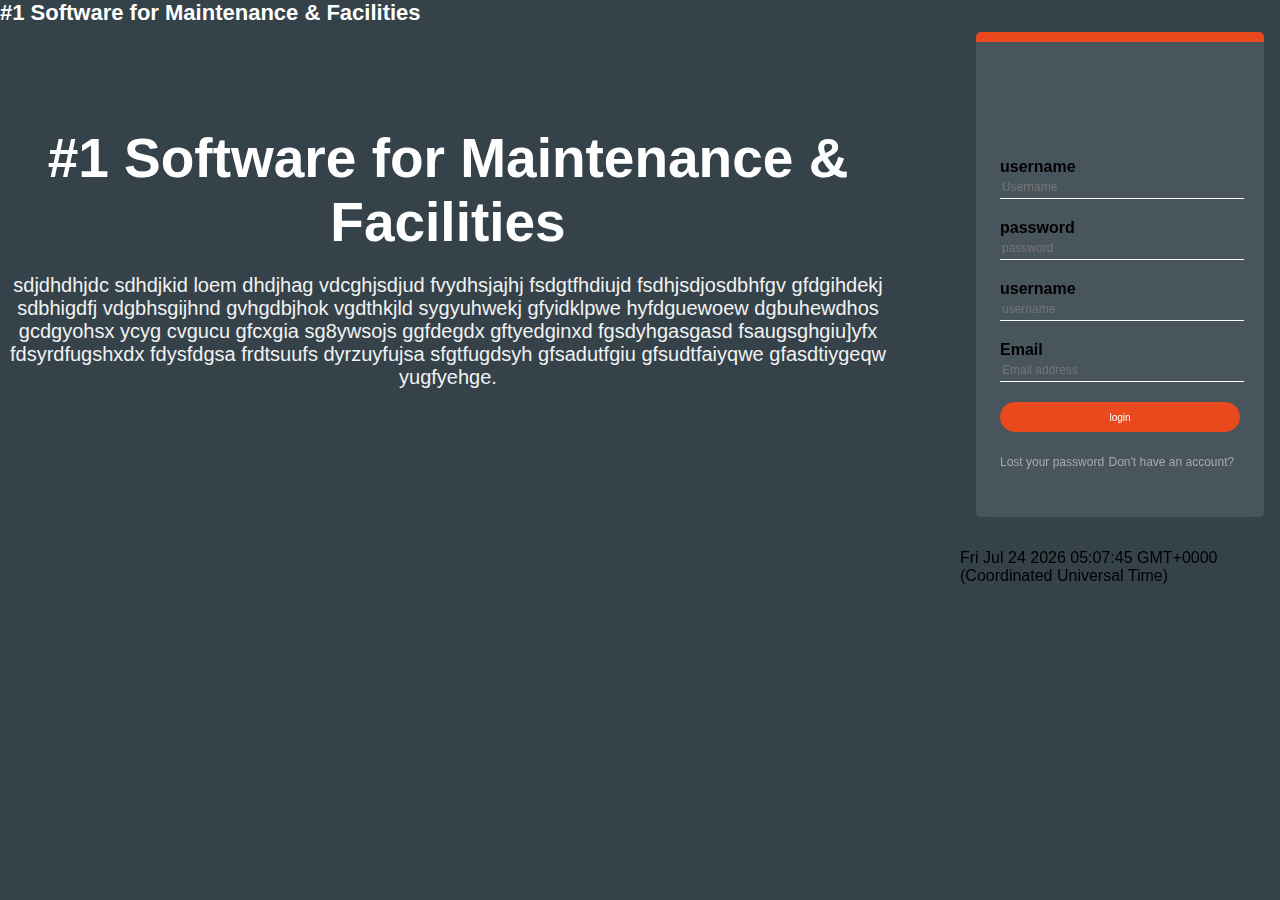
<file: create.html>
<!DOCTYPE html>
<html lang="en">
<head>
    <meta charset="UTF-8">
    <meta name="viewport" content="width=device-width, initial-scale=1.0">
    <meta http-equiv="X-UA-Compatible" content="ie=edge">
    <title>Login page</title>
    <link rel="stylesheet" href="css/create.css">
</head>
<body>
    <div  class="content">
        <h1 class="heading" >#1 Software for Maintenance &amp; Facilities</h1>
        <div class="container">
            <h1>#1 Software for Maintenance &amp; Facilities</h1>
            <p>sdjdhdhjdc sdhdjkid loem dhdjhag vdcghjsdjud fvydhsjajhj fsdgtfhdiujd fsdhjsdjosdbhfgv gfdgihdekj sdbhigdfj vdgbhsgijhnd gvhgdbjhok vgdthkjld sygyuhwekj gfyidklpwe hyfdguewoew dgbuhewdhos gcdgyohsx ycyg cvgucu gfcxgia sg8ywsojs ggfdegdx gftyedginxd  fgsdyhgasgasd fsaugsghgiu]yfx fdsyrdfugshxdx fdysfdgsa frdtsuufs dyrzuyfujsa sfgtfugdsyh gfsadutfgiu gfsudtfaiyqwe gfasdtiygeqw yugfyehge.</p>
        </div>
        <div class="sidenav">
            <div class="paddinarea">
                <div class="main">           
                    <form class="loginbox" action="/action_page.javascript" method="post">
                        <p>username</p>
                        <input type="text" minlength="3" maxlength="12" name="" required placeholder="Username">
                        <p>password</p>
                        <input type="text" pattern="^(?=.\d)(?=.[a-z])(?=.[A-Z])(?!.\s).*$" title="By including at least 1 uppercase character, 1 lowercase character, and 1 number." placeholder="password"/>   
                        <p>username</p>
                        <input type="text" name="" placeholder="username"> 
                        <p>Email</p>
                        <input type="email" pattern="^([^\x00-\x20\x3a\x3\x5c[\x00-\x7f])\x5d))$" name ="" placeholder="Email address"><br> 
                        <input type="submit" name=""  value="login"> 
                        <a href="#">Lost your password</a>
                        <a href="#">Don't have an account?</a>           
                    </form>    
                </div> 
            </div>
            <div class="date">
                <p id="date"></p>

         
            </div>
        </div>     
    </div>   
    <script>
        document.getElementById("date").innerHTML = new Date();
        </script>             
</body>
</html>
</file>
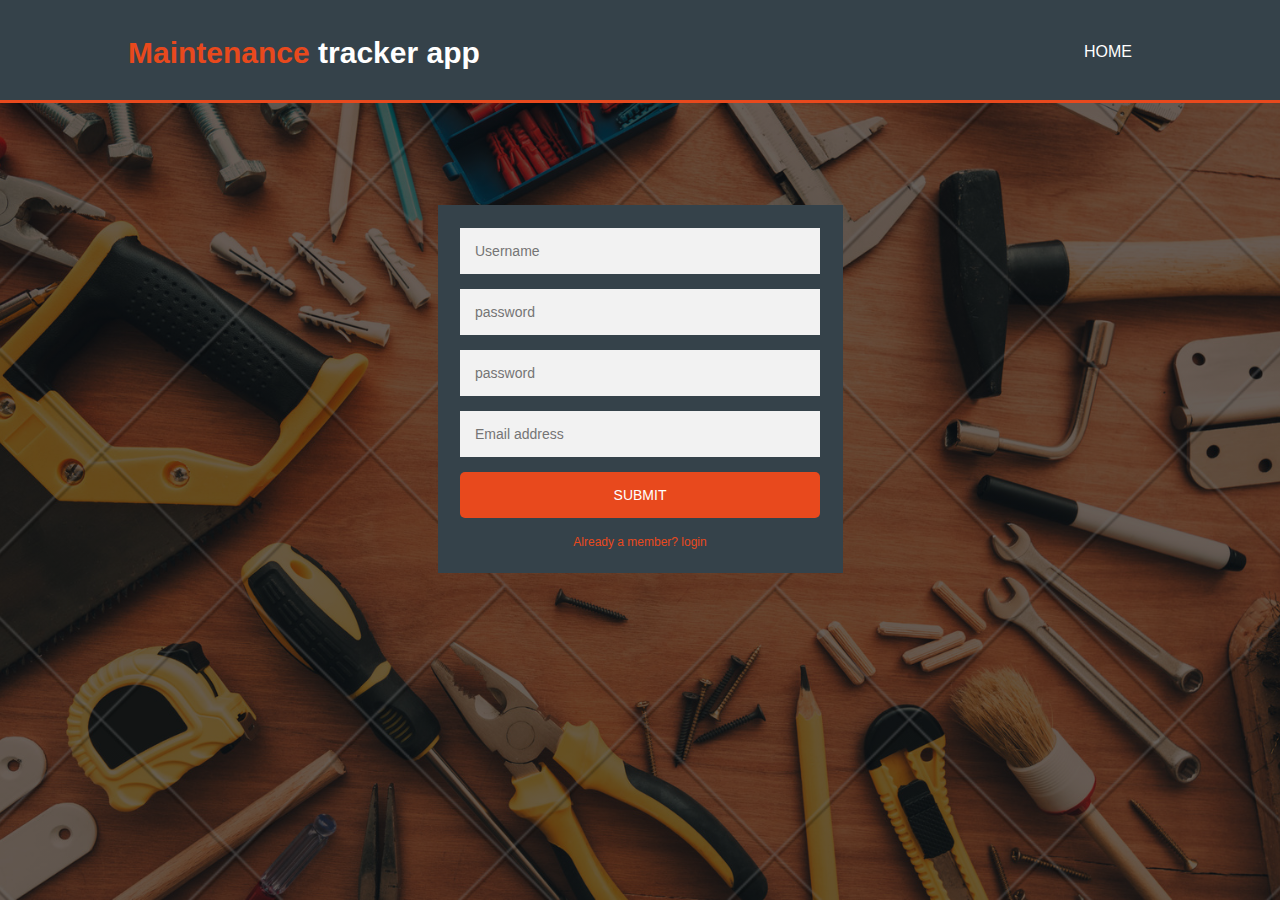
<file: signup.html>
<!DOCTYPE html>
<html lang="en">
<head>
    <meta charset="UTF-8">
    <meta name="viewport" content="width=device-width, initial-scale=1.0">
    <meta http-equiv="X-UA-Compatible" content="ie=edge">
    <title>Document</title>

<Link rel="stylesheet" href="./css/signup.css">
</head>
<body>
    


    <header>

        <div class ="container">

            <div id="branding">

                    <h1><span class="highlight">Maintenance</span>  tracker app</h1>
            </div>

            <nav>

                <ul>
                    <li> <a href="index.html">Home</a></li>
                    
                </ul>
            </nav>
        </div>
    </header>
    <section id="showcase">
        <div class="container">
<body>
        <div class="login-page">
                <div class="form ">
            <form    class="register-form "    method="post"  action=".//overview.html">
               <input type="text"     minlength="3" maxlength="12"      name="username"   id="usernamesignup" name="usernamesignup"  type="text" required   placeholder="Username"  >
               <input type="password"     pattern="^(?=.*\d)(?=.*[a-z])(?=.*[A-Z])(?!.*\s).*$"   title="By including at least 1 uppercase character, 1 lowercase character, and 1 number."   placeholder="password"/>
                <input type="password"     pattern="^(?=.*\d)(?=.*[a-z])(?=.*[A-Z])(?!.*\s).*$"   title="By including at least 1 uppercase character, 1 lowercase character, and 1 number."   placeholder="password"/>
               <input  type="email"    pattern="^([^\x00-\x20\x3a\x3\x5c[\x00-\x7f])*\x5d))*$" name  ="email" placeholder="Email address">
               <br>
            
            
                      
                        
                        <button ondblclick="myalert () ">Submit</button>
                        
                    <br>
                <p class="message"> Already a member? <a href="login.html"> login</a>
                </p>
                
                        
            </form>

                    <script>
    function myalert () {
        alert ("welcome ! you are sucessfully logged in");
    
    }
</script>
</body>
</html>
</file>
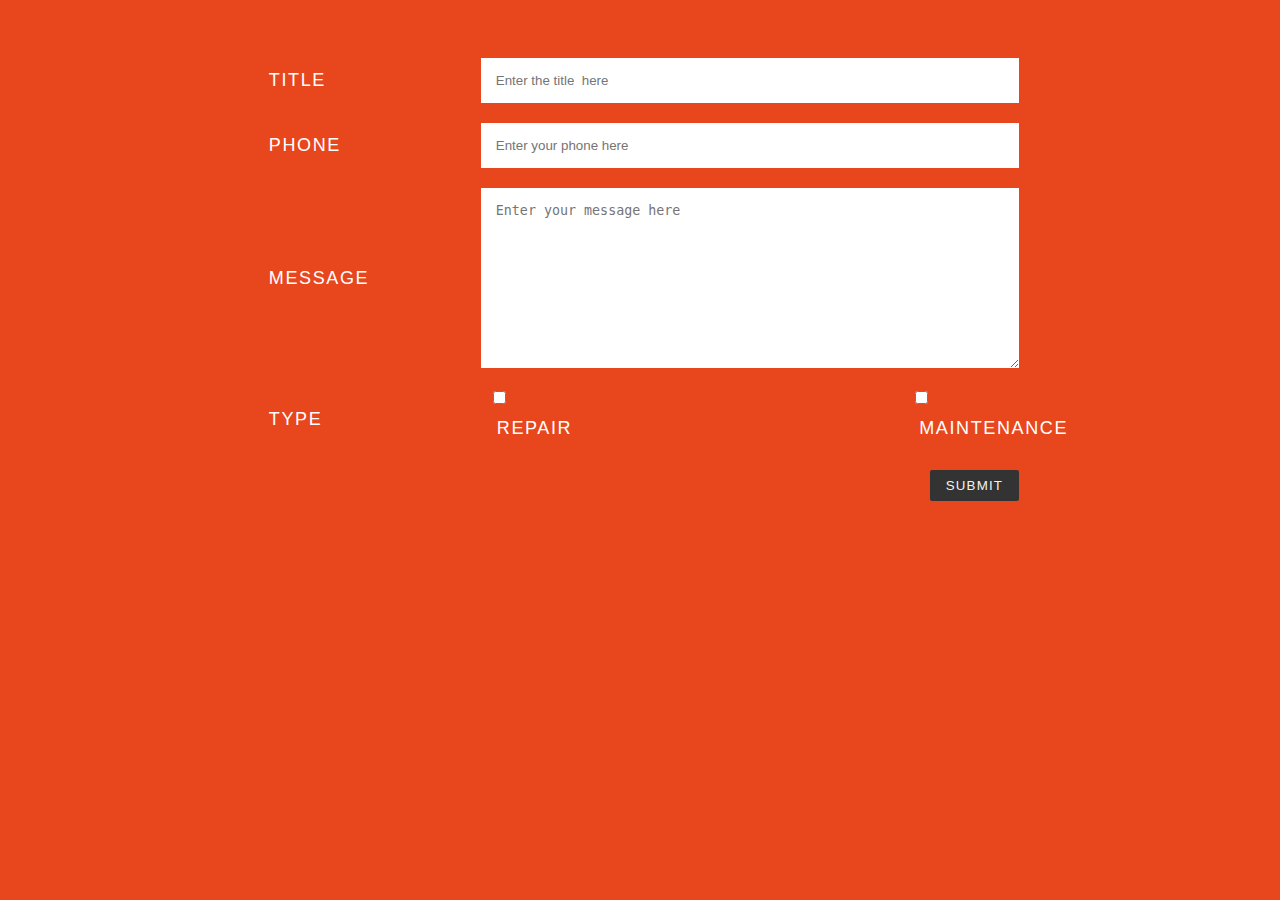
<file: css/request.html>
<!DOCTYPE html>
<html lang="en">
<head>
    <meta charset="UTF-8">
    <meta name="viewport" content="width=device-width, initial-scale=1.0">
    <meta http-equiv="X-UA-Compatible" content="ie=edge">
    <title>Document</title>
    <link rel="stylesheet" href="./request.css">
</head>
<body>
    





<div class="container">
    <form id="submit">
      <ul class="flex-outer">
        <li>
          <label for="titles">Title</label>
          <input type="text" id="title" placeholder="Enter the title  here">
        </li>
        
       
        <li>
          <label for="phone">Phone</label>
          <input type="tel" id="phone" placeholder="Enter your phone here">
        </li>
        <li>
          <label for="message">Message</label>
          <textarea rows="10" id="message" placeholder="Enter your message here"></textarea>
        </li>
        <li>
          <p>type</p>
          <ul class="flex-inner">
            <li>
              <input type="checkbox" id="twenty-to-twentynine">
              <label for="Repair">Repair</label>
            </li>
            <li>
              <input type="checkbox" id="thirty-to-thirtynine">
              <label for="Maintenance">Maintenance</label>
            </li>
          
          </ul>
        </li>
        <li>
          <button type="submit">Submit</button>
        </li>
      </ul>
    </form>
  </div>
  
</body>

</html>
</file>
<file: css/create.css>
body{
    margin: 0;
    padding: 0;  


    background-size: cover;
    background-position: center;
    transform: translate(50% -50px);
    font-family: sans-serif;
    background:#35424a;
}
.loginbox{
    width: 240px;
    height: auto;
    /*height: 420px;
    background: #fff;*/
    color: black;
    /*/top:45%;*/
    top: 35%;
    left: 50%;
    position: absolute;
    transform: translate(-50%, -50%);
    box-sizing: border-box;
}
.container{
    width:70%;
    margin:auto;
    overflow:hidden;
    float: left;  
}
.heading {
    color:#ffffff;
}
.container h1{
    margin-top: 100px;
    font-size: 55px;
    margin-bottom: 10px;
    color: #fff;
    text-align: center;
}
.container p{
    font-size: 20px;
    color: #f2f2f2;
    text-align: center;
}
.login-page{
    width:360px;
    padding: 10% 0 0;
    margin: auto;
}
.paddinarea {
    /*/width: 30%;/*/
    width: 40%;
    height: 35%;
    background: rgba(255, 255, 255, 0.1);
    margin: 2rem auto;
    color:#e8491d;
    padding: 5rem;
    border-top: 10px solid #e8491d;
    border-radius: 5px;
    box-shadow: 0 5px 10px 0px #35424a;
}
.form1{
    position: relative;
    z-index: 1;
    background-color: rgb(3, 3, 70);
    max-width: 40;
    margin:0 auto 100px;
    padding: 10px;
    text-align: center;
}
.form1 input{
    font-family: Arial, Helvetica, sans-serif;
    outline: 1;
    background: #f2f2f2;
    width:200px;
    border: 0;
    margin: 0 0 15px;
    padding:15px;
    box-sizing: border-box;
    font-size: 14px;
}
h1{
    margin: 0;
    padding: 0;
    text-align: left;
    font-size: 22px;
}
.loginbox p{
    margin: 0;
    padding: 0;
    font-weight: bold;
}
.loginbox input{
    width: 100%;
    margin-bottom: 20px;    
}
.size {
    width: 800px; 
    height: 100vh;
    top: 0;
}
.loginbox input[type="text"], input[type="password"], input[type="email"] {
    border: none;
    border-bottom: 1px solid #fff;
    background: transparent;
    outline: none;
    height: 20px;
    color: black;
    font-size: 12px; 
    order: 1
}
.loginbox input[type="submit"] {
    border: none;
    outline: none;
    height: 30px;
    background: #e8491d;
    color: #fff;
    font-size: 10px;
    border-radius: 30px;
}
.loginbox input[type="submit"]:hover {
    cursor: pointer;
    background: #fff;
    color:#000;
}
.loginbox a {
    text-decoration: none;
    font-size: 12px;
    line-height: 20px;
    color: darkgrey;
}
.loginbox a:hover{
    color:#e8491d;
}
.sidenav {
    height: 100%; /* Full-height: remove this if you want "auto" height */
    width: 320px; /* Set the width of the sidebar */
    position: fixed; /* Fixed Sidebar (stay in place on scroll) */
    z-index: 1; /* Stay on top */
    top: 0; /* Stay at the top */
    right: 0;
   /* /background-color: white;/ */
    overflow-x: hidden; /* Disable horizontal scroll */
    padding-top: 0px;
}
.main {
    margin-right: 160px; 
    padding: 0px 10px;
}

/* On smaller screens, where height is less than 450px, change the style of the sidebar (less padding and a smaller font size) */
@media screen and (max-width: 450px) {
    .sidenav {
        padding-top: 15px;
        float: right !important;
    }
    #showcase{
        display: none !important;
        margin: auto;
    }
    .sidenav {
        height: 100%; /* Full-height: remove this if you want "auto" height */
        width:400px; /* Set the width of the sidebar */
        position: fixed; /* Fixed Sidebar (stay in place on scroll) */
    }
}
@media screen and (max-width: 1024px) {
    .sidenav {
        padding-top: 15px;
        float: right !important;
    }
    .sidebarhead{
        float: right;
    }
    /*bodyhtml{
        background-image: blue
    }*/
}
@media screen and (max-width: 767px) {
    .sidenav {
        position: static;
        width: auto;
        margin: 20px;
    }
    .loginbox {
        width: auto;
        position: static;
        transform: none;
    }
    .container,
    .sidenav {
        float: none!important;
    }
    .paddinarea {
        width: auto;
        padding: 5rem 30px;
    }
    .main {
        margin-right: 0;
    }
    .container,
    .heading,
    .date {
        display: none;
    }
}
</file>
<file: css/signup.css>
/* start */
body{
    margin: 0;
    padding: 0;
    
    font:15px/1.5 Arial,helvetica,sans-serif;
    
    background-image: linear-gradient(rgba(0,0,0,0.6),rgba(0,0,0,0.6)) ,url(../images/sampleimages/pic1.jpg) ;
    
    background-size: cover;
    background-position: center;
}

.container{
    width:80%;
    margin:auto;
    overflow:hidden;
}
header{
    background:#35424a;
    color:#ffffff;
    padding-top: 30px;
    min-height: 70px;
    border-bottom: #e8491d 3px solid;
}
header a{
    color: #ffffff;
    text-decoration: none;
    text-transform: uppercase;
    font-size: 16px;

}
header ul{
    margin: 0%;
    padding: 0;
}

header li{
    
    display:inline;
    padding: 0 20px 0 20px;
}

header #branding{
    float:left;

}

header #branding h1{
    margin: 0;
}

header nav{
    float:right;
    margin-top: 10px;
}
body{
    margin: 0;
    padding: 0;
    
    
    
    height:100vh;
    background-size: cover;
    background-position: center;
    font-family: sans-serif;
}
.login-page{
   /* width:360px; */
   padding: 10% 0 0;
   margin: auto;
}
.form{
   max-width: 360px;
   margin:0 auto 100px;
   padding: 45px;
   text-align: center;

   padding: 1.5em;
   background-color:#35424a;
   color: #f6f6f6;
 
}
.form input{
   font-family: Arial, Helvetica, sans-serif;
   outline: 1;
   background: #f2f2f2;
   width:100%;
   border: 0;
   margin: 0 0 15px;
   padding:15px;
   box-sizing: border-box;
   font-size: 14px;
}




.form button{
   font-family: Arial, Helvetica, sans-serif;
   text-transform: uppercase;
   outline: 0;
   background:  #e8491d;
   width:100%;
   border:2px;
   border-radius: 5px;
   padding: 15px;
   color: #ffffff;
   font-size: 14px;
   cursor: pointer;
}


.form submit :hover,.form submit:active{
   background-color:#ffffff;
}

.form .message{
   margin: 15px 0 0;
   color: #e8491d;
   font-size: 12px;
}
.form .message a{
   color: #e8491d;
   text-decoration: none;
}

.formtext{
   float: left;
}
footer{
    padding: 2px;
    margin-top:0px;
    color: #ffffff;
    background-color:#e8491d;
    text-align: center;
}
#showcase{
    min-height: 0px;

    text-align: center;
    color:#fff;
     
}
header .highlight, header .current a{
    color: #e8491d;
    font-weight:bold;
}
</file>
<file: css/request.css>
body {
    font: normal 18px/1.5 "Fira Sans", "Helvetica Neue", sans-serif;
    background: #e8471d;
    color: #fff;
    padding: 50px 0;
  }
  
  .container {
    width: 60%;
    max-width: 1200px;
    margin: 0 auto;
  }
  
  .container * {
    box-sizing: border-box;
  }
  
  .flex-outer,
  .flex-inner {
    list-style-type: none;
    padding: 0;
  }
  
  .flex-outer {
    max-width: 800px;
    margin: 0 auto;
  }
  
  .flex-outer li,
  .flex-inner {
    display: flex;
    flex-wrap: wrap;
    align-items: center;
  }
  
  .flex-inner {
    padding: 0 8px;
    justify-content: space-between;  
  }
  
  .flex-outer > li:not(:last-child) {
    margin-bottom: 20px;
  }
  
  .flex-outer li label,
  .flex-outer li p {
    padding: 8px;
    font-weight: 300;
    letter-spacing: .09em;
    text-transform: uppercase;
  }
  
  .flex-outer > li > label,
  .flex-outer li p {
    flex: 1 0 120px;
    max-width: 220px;
  }
  
  .flex-outer > li > label + *,
  .flex-inner {
    flex: 1 0 220px;
  }
  
  .flex-outer li p {
    margin: 0;
  }
  
  .flex-outer li input:not([type='checkbox']),
  .flex-outer li textarea {
    padding: 15px;
    border: none;
  }
  
  .flex-outer li button {
    margin-left: auto;
    padding: 8px 16px;
    border: none;
    background: #333;
    color: #f2f2f2;
    text-transform: uppercase;
    letter-spacing: .09em;
    border-radius: 2px;
  }
  
  .flex-inner li {
    width: 100px;
  }
</file>
